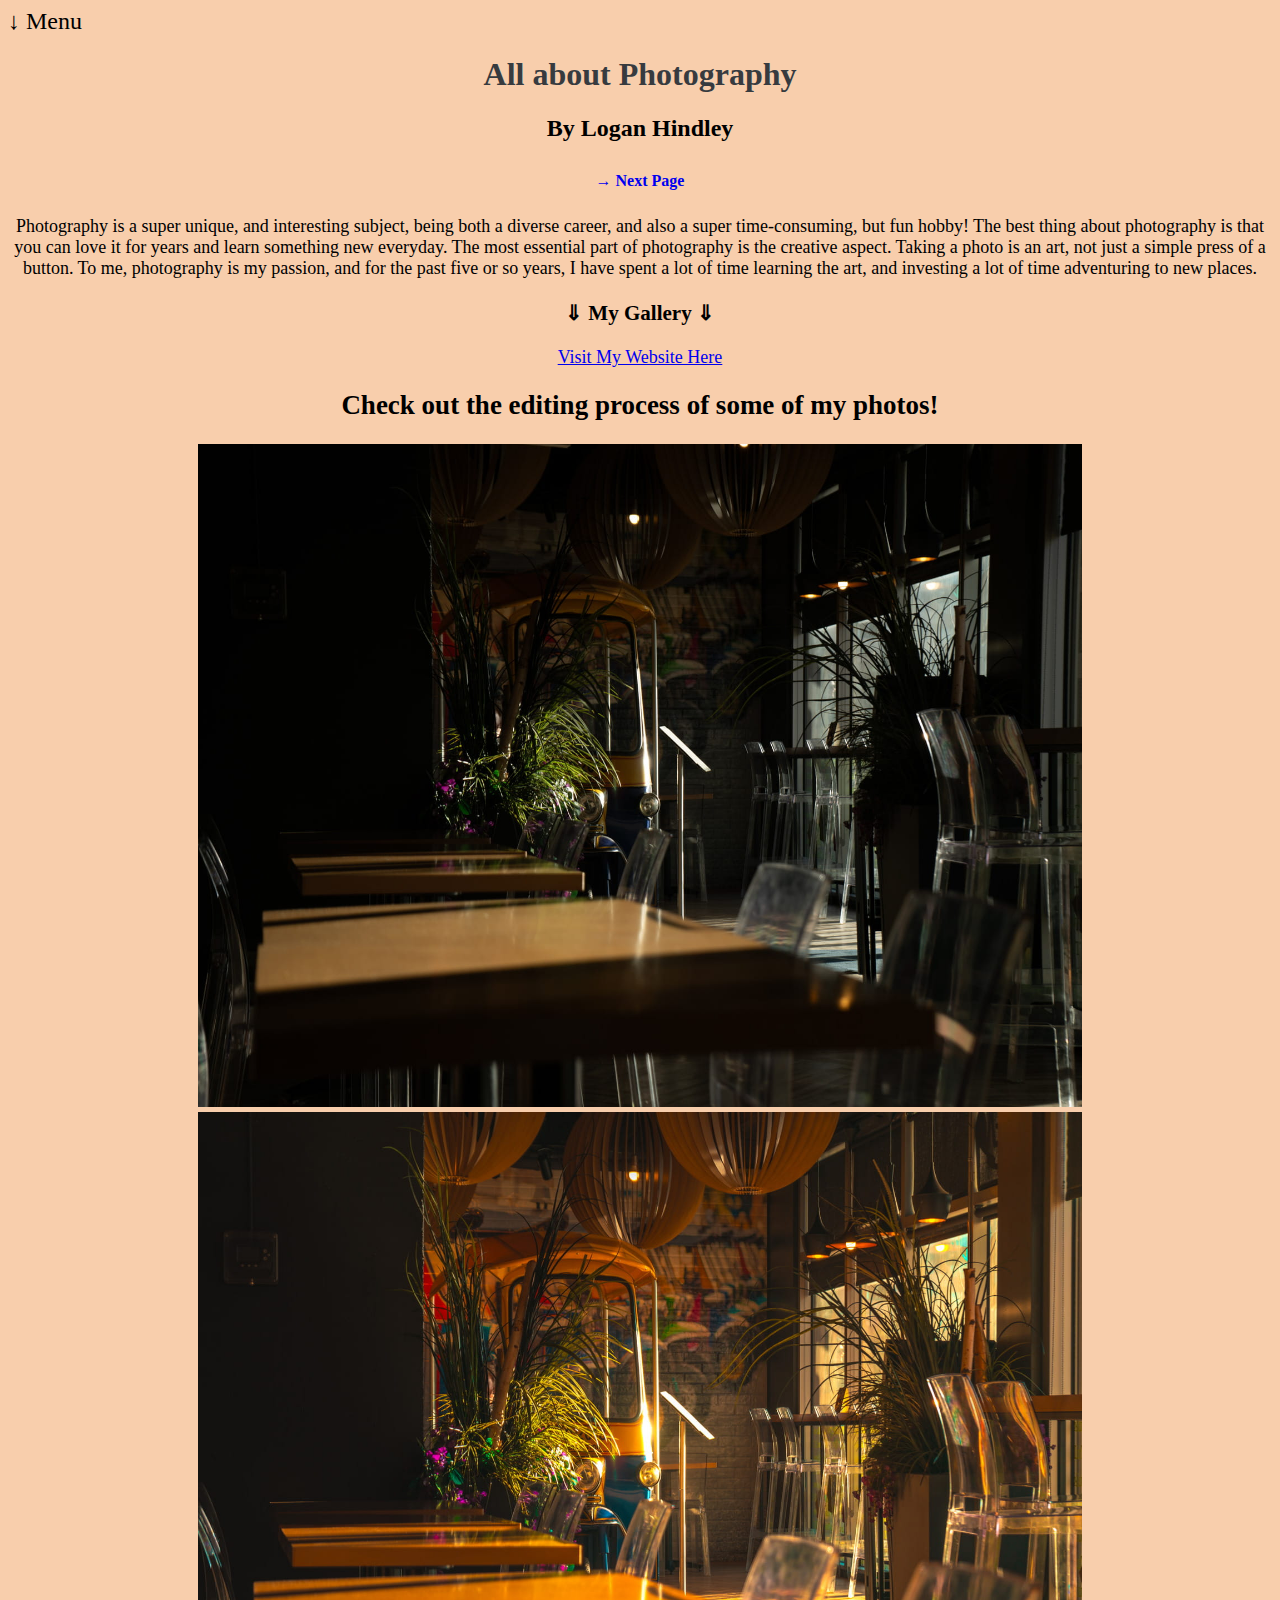
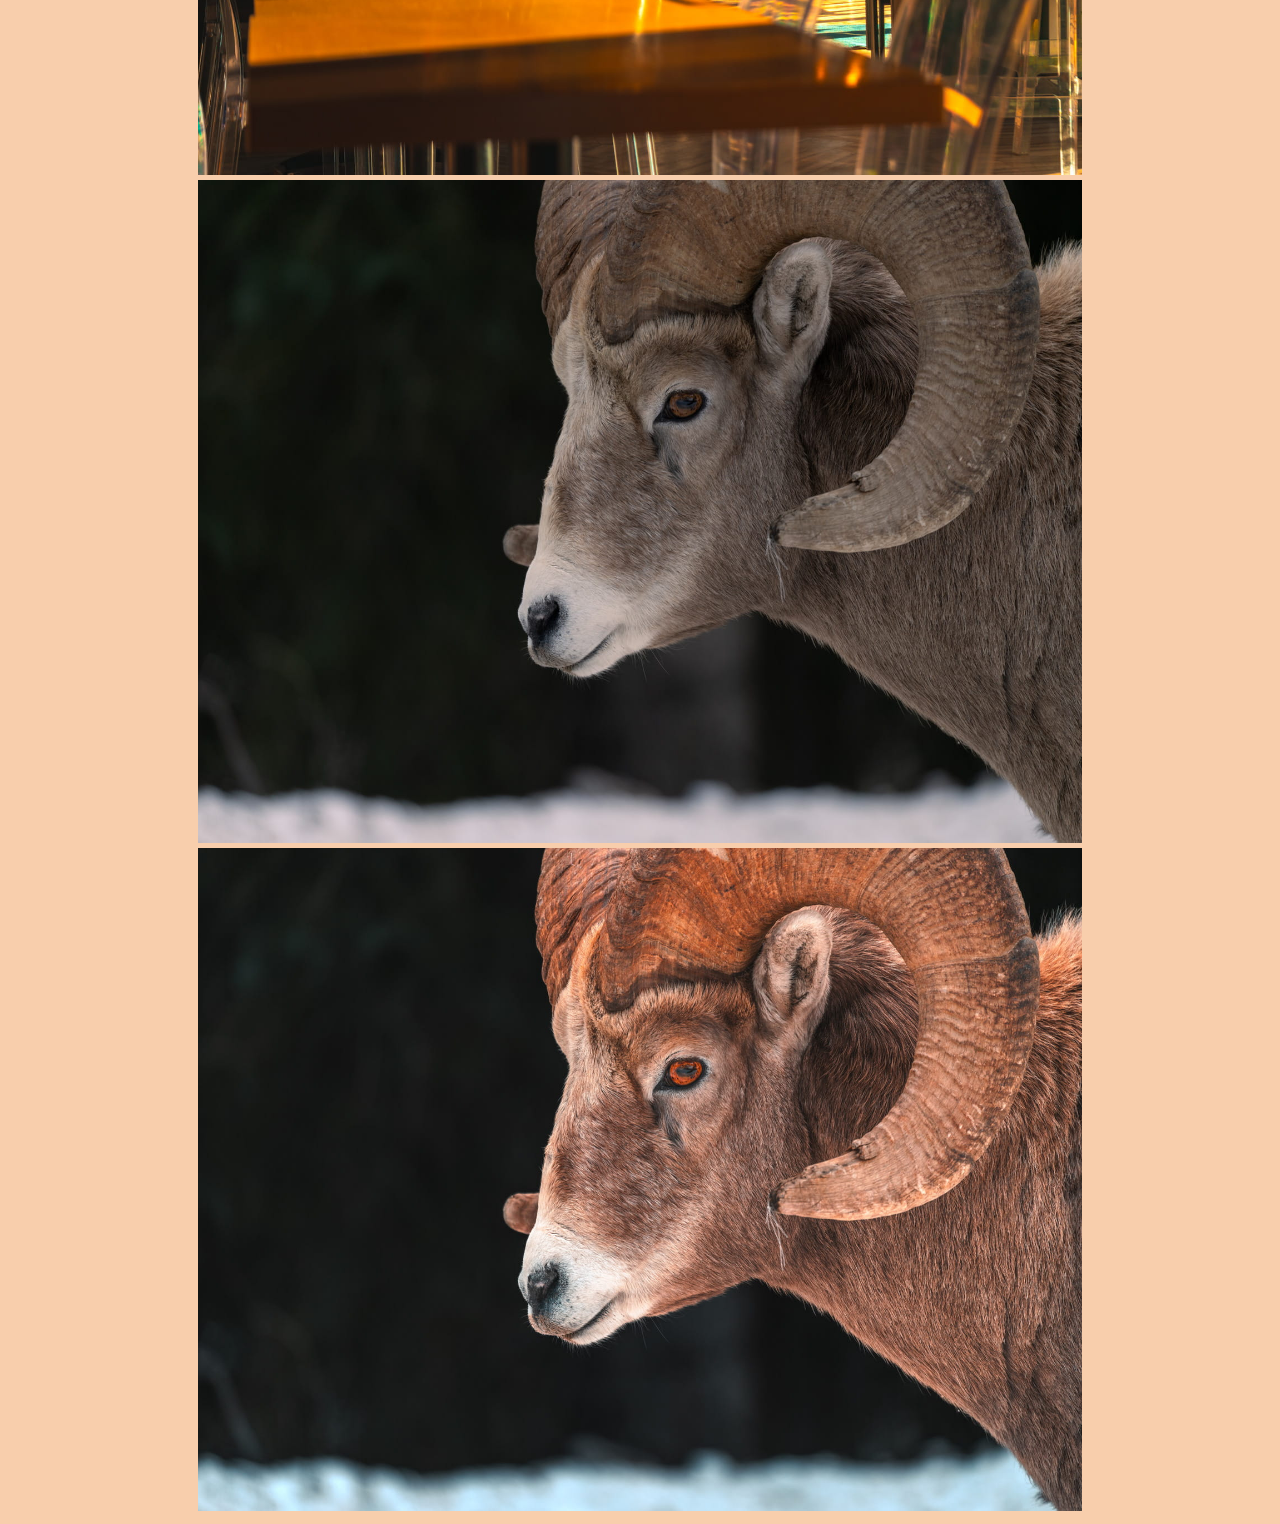
<file: index.html>
<!DOCTYPE html>
<html lang="en">

<head>
    <meta charset="UTF-8">
    <meta name="viewport" content="width=device-width, initial-scale=1.0">
    <title>All About Photography</title>
    <link rel="stylesheet" type="text/css" href="custom.css">
    <script src="java.js"></script> <!-- Maybe move down-->
    <style>
        a:hover {
            color: lightseagreen;
        }
    </style>
    <!--Colour Choice Grays #44484F, #373B3f. Reds #955955, #E48885. Backing #F8CEAC-->
</head>

<body>

    <div id="sidemenu" class="sidemenu1">
        <a href="javascript:void(0)" class="closemenubtn" onclick="NavMenuClose()">&times;</a>
        <a href="index.html">Home</a>
        <a href="cameras.html">Cameras</a>
        <a href="brands.html">Brands</a>
        <a href="lenses.html">Lenses</a>
        <a href="composition.html">Composition</a>
        <br>
        <div class="dropdown">
            <button class="dropbtn">Camera Settings
                <i class="fa-caret-down" aria-hidden="true"></i>
            </button>
            <div class="dropdown-content">
                <a href="iso.html">Light Sensitivity</a>
                <a href="shutter.html">Shutter Speed</a>
                <a href="aperture.html">Aperture</a>
            </div>
        </div>

    </div>

    <span class="openmenu" onclick="NavMenuOpen()">&#8595; Menu</span>




    <h1>All about Photography</h1>
    <h2 style="text-align: center;">By Logan Hindley</h2>
    <p class="CycleLinks">
    <a href="cameras.html" style="text-decoration: none;">&#8594; Next Page</a>
    </p>
    <div class="maintext">
        Photography is a super unique, and interesting subject, being both a diverse career, and also a super
        time-consuming, but fun hobby!
        The best thing about photography is that you can love it for years and learn something new everyday. The most
        essential part of photography is the creative aspect. Taking a photo is an art, not just a simple press of a
        button.
        To me, photography is my passion, and for the past five or so years, I have spent a lot of time learning the
        art, and investing a lot of time adventuring to new places.
        <br>
        <h3>&#8659; My Gallery &#8659;</h3>
        <a href="https://loganhindley.ca" target="_blank">Visit My Website Here</a>
        <h2>Check out the editing process of some of my photos!</h2>
        <div class="images">
            <img src="mywork/DSC01598.jpg" alt="Before" width="884" height="663" class="floatleft">
          
            <img src="mywork/DSC01598-2.jpg" alt="After" width="884" height="663" class="floatright">
        </div>

        <div class="images">
            <img src="mywork/DSC01953.jpg" alt="Before" width="884" height="663" class="floatleft">
          
            <img src="mywork/DSC01953-2.jpg" alt="After" width="884" height="663" class="floatright">
        </div>

    </div>

</body>

</html>
</file>
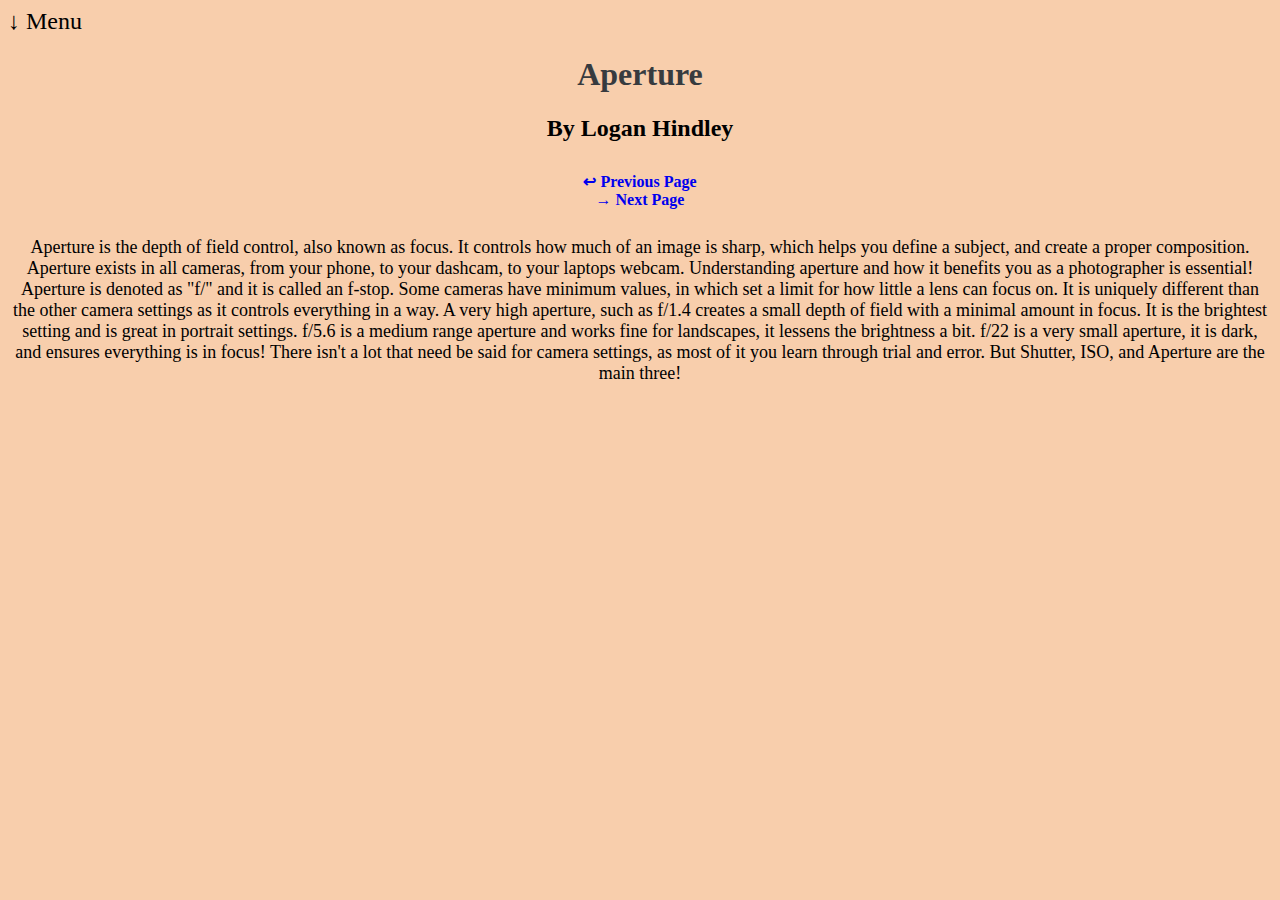
<file: aperture.html>
<!DOCTYPE html>
<html lang="en">

<head>
  <meta charset="UTF-8">
  <meta name="viewport" content="width=device-width, initial-scale=1.0">
  <title>Aperture</title>
  <link rel="stylesheet" type="text/css" href="custom.css">
  <script src="java.js"></script>
  <style>
    a:hover {
      color: lightseagreen;
    }
  </style>
</head>

<body>
  <div id="sidemenu" class="sidemenu1">
    <a href="javascript:void(0)" class="closemenubtn" onclick="NavMenuClose()">&times;</a>
    <a href="index.html">Home</a>
    <a href="cameras.html">Cameras</a>
    <a href="brands.html">Brands</a>
    <a href="lenses.html">Lenses</a>
    <a href="composition.html">Composition</a>
    <br>
    <div class="dropdown">
      <button class="dropbtn">Camera Settings
        <i class="fa-caret-down" aria-hidden="true"></i>
      </button>
      <div class="dropdown-content">
        <a href="iso.html">Light Sensitivity</a>
        <a href="shutter.html">Shutter Speed</a>
        <a href="aperture.html">Aperture</a>
      </div>
    </div>

  </div>

  <span class="openmenu" onclick="NavMenuOpen()">&#8595; Menu</span>

  <h1>Aperture</h1>
  <h2 style="text-align: center;">By Logan Hindley</h2>
  <p class="CycleLinks">
    <a href="shutter.html" style="text-decoration: none;"> &#8617; Previous Page</a><br>
    <a href="index.html" style="text-decoration: none;">&#8594; Next Page</a>
  </p>
  <p class="maintext">Aperture is the depth of field control, also known as focus. It controls how much of an image is
    sharp, which helps
    you define a subject, and create a proper composition. Aperture exists in all cameras, from your phone, to your
    dashcam, to your laptops webcam. Understanding aperture and how it benefits you as a photographer is essential!
    Aperture is denoted as "f/" and it is called an f-stop. Some cameras have minimum values, in which set a limit for
    how little a lens can focus on. It is uniquely different than the other camera settings as it controls everything in
    a way. A very high aperture, such as f/1.4 creates a small depth of field with a minimal amount in focus. It is the
    brightest setting and is great in portrait settings. f/5.6 is a medium range aperture and works fine for landscapes,
    it lessens the brightness a bit. f/22 is a very small aperture, it is dark, and ensures everything is in focus!
    There isn't a lot that need be said for camera settings, as most of it you learn through trial and error. But
    Shutter, ISO, and Aperture are the main three!</p>


</body>

</html>
</file>
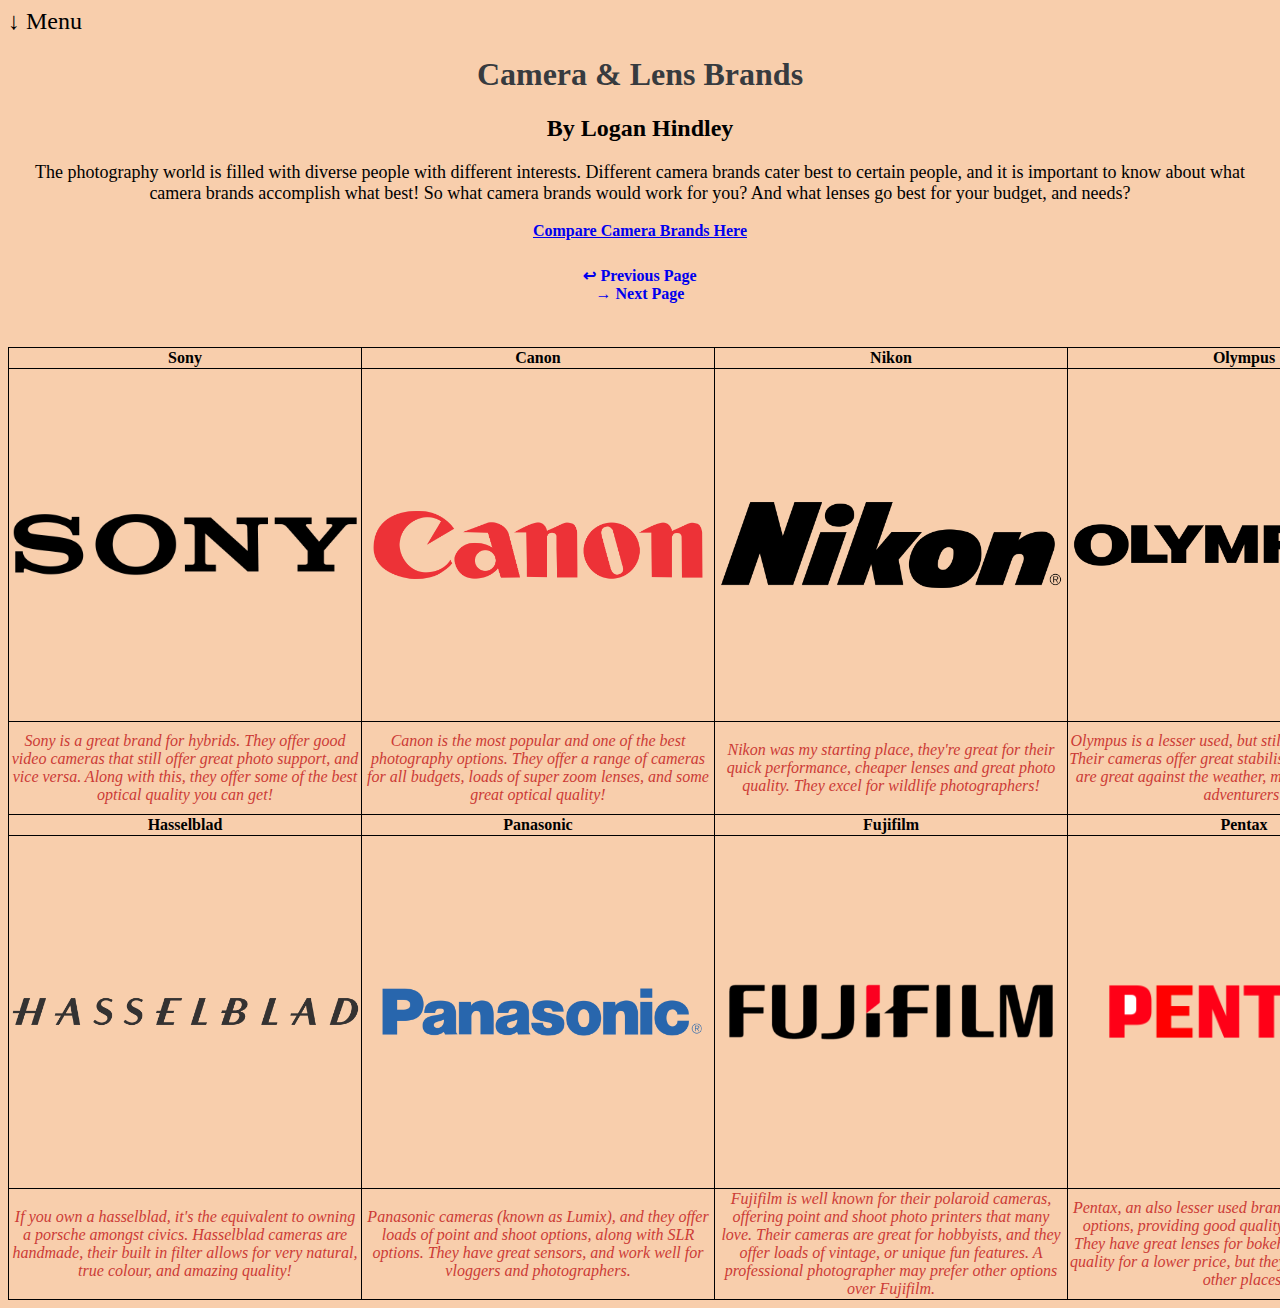
<file: brands.html>
<!DOCTYPE html>
<html lang="en">

<head>
  <meta charset="UTF-8">
  <meta name="viewport" content="width=device-width, initial-scale=1.0">
  <title>Camera Brands</title>
  <link rel="stylesheet" type="text/css" href="custom.css">
  <script src="java.js"></script>
  <style>
    a:hover {
      color: lightseagreen;
    }
  </style>
</head>

<body>
  <div id="sidemenu" class="sidemenu1">
    <a href="javascript:void(0)" class="closemenubtn" onclick="NavMenuClose()">&times;</a>
    <a href="index.html">Home</a>
    <a href="cameras.html">Cameras</a>
    <a href="brands.html">Brands</a>
    <a href="lenses.html">Lenses</a>
    <a href="composition.html">Composition</a>
    <br>
    <div class="dropdown">
      <button class="dropbtn">Camera Settings
        <i class="fa-caret-down" aria-hidden="true"></i>
      </button>
      <div class="dropdown-content">
        <a href="iso.html">Light Sensitivity</a>
        <a href="shutter.html">Shutter Speed</a>
        <a href="aperture.html">Aperture</a>
      </div>
    </div>

  </div>

  <span class="openmenu" onclick="NavMenuOpen()">&#8595; Menu</span>
  <h1>Camera & Lens Brands</h1>
  <h2 style="text-align: center;">By Logan Hindley</h2>
  <p class="maintext">The photography world is filled with diverse people with different interests. Different camera
    brands cater best to certain people, and it is important to know about what camera brands accomplish what best! So
    what camera brands would work for you? And what lenses go best for your budget, and needs?</p>
  <div id="comparelink"> <a href="https://www.dpreview.com/products/compare/cameras" target="_blank">Compare Camera
      Brands Here</a>
  </div>
  <p class="CycleLinks">
    <a href="cameras.html" style="text-decoration: none;"> &#8617; Previous Page</a><br>
    <a href="lenses.html" style="text-decoration: none;">&#8594; Next Page</a>
  </p>
  <br>
  <div>
    <table id="table02">
      <tr>
        <th>Sony</th>
        <th>Canon</th>
        <th>Nikon</th>
        <th>Olympus</th>
        <th>Leica</th>
      </tr>
      <tr>
        <td><img src="cambrands/Sony-logo.png" alt="Sony Logo" class="tableimg"></td>
        <td><img src="cambrands/Canon_logo_vector.png" alt="Canon Logo" class="tableimg"></td>
        <td><img src="cambrands/nikon-7-logo-png-transparent.png" alt="Nikon Logo" class="tableimg"></td>
        <td><img src="cambrands/olympus-2-logo-png-transparent.png" alt="Olympus Logo" class="tableimg"></td>
        <td><img src="cambrands/Leica_Camera_logo.svg.png" alt="Leica Logo" class="tableimg"></td>
      </tr>

      <tr class="BrandInfo">
        <td>Sony is a great brand for hybrids. They offer good video cameras that still offer great photo support, and
          vice versa. Along with this, they offer some of the best optical quality you can get!</td>
        <td>Canon is the most popular and one of the best photography options. They offer a range of cameras for all
          budgets, loads of super zoom lenses, and some great optical quality!</td>
        <td>Nikon was my starting place, they're great for their quick performance, cheaper lenses and great photo
          quality. They excel for wildlife photographers!</td>
        <td>Olympus is a lesser used, but still very capable brand. Their cameras offer great stabilisation, autofocus,
          and are great against the weather, making them great for adventurers! </td>
        <td>Leica jumps up to the most expensive end. Their cameras are sought after and great for street photographers.
          Their cameras are expensive due to the quality of their buid, and they produce less due to the smaller nature
          of their company.</td>
      </tr>
      <tr>
        <th>Hasselblad</th>
        <th>Panasonic</th>
        <th>Fujifilm</th>
        <th>Pentax</th>
        <th>Kodak</th>
      </tr>
      <tr>
      <td><img src="cambrands/Hasselblad_logo.svg.png" alt="Hasselblad Logo" class="tableimg"></td>
      <td><img src="cambrands/panasonic-logo-png-transparent.png" alt="Panasonic Logo" class="tableimg"></td>
      <td><img src="cambrands/fujifilm-logo_brandlogos.net_sknbf-512x512.png" alt="FujiFilm Logo" class="tableimg"></td>
      <td><img src="cambrands/Pentax-Logo.wine.png" alt="Pentax Logo" class="tableimg"></td>
      <td><img src="cambrands/Kodak-logo-1971.png" alt="Kodak Logo" class="tableimg"></td>
      </tr>
      <tr class="BrandInfo">
        <td>If you own a hasselblad, it's the equivalent to owning a porsche amongst civics.
          Hasselblad cameras are handmade, their built in filter allows for very natural, true colour, and amazing
          quality!</td>
        <td>Panasonic cameras (known as Lumix), and they offer loads of point and shoot options, along with SLR options.
          They have great sensors, and work well for vloggers and photographers.</td>
        <td>Fujifilm is well known for their polaroid cameras, offering point and shoot photo printers that many love.
          Their cameras are great for hobbyists, and they offer loads of vintage, or unique fun features. A professional
          photographer may prefer other options over Fujifilm.</td>
        <td>Pentax, an also lesser used brand, is great for budget options, providing good quality and a lower price.
          They have great lenses for bokeh, and they offer high quality for a lower price, but they do sacrifice in some
          other places. </td>
        <td>Last but not least, Kodak, a brand that has been creating cameras for ages, focusing on film cameras and
          development, they paved the way for film cameras in the 70s and 80s. </td>
      </tr>
    </table>
  </div>
</body>

</html>
</file>
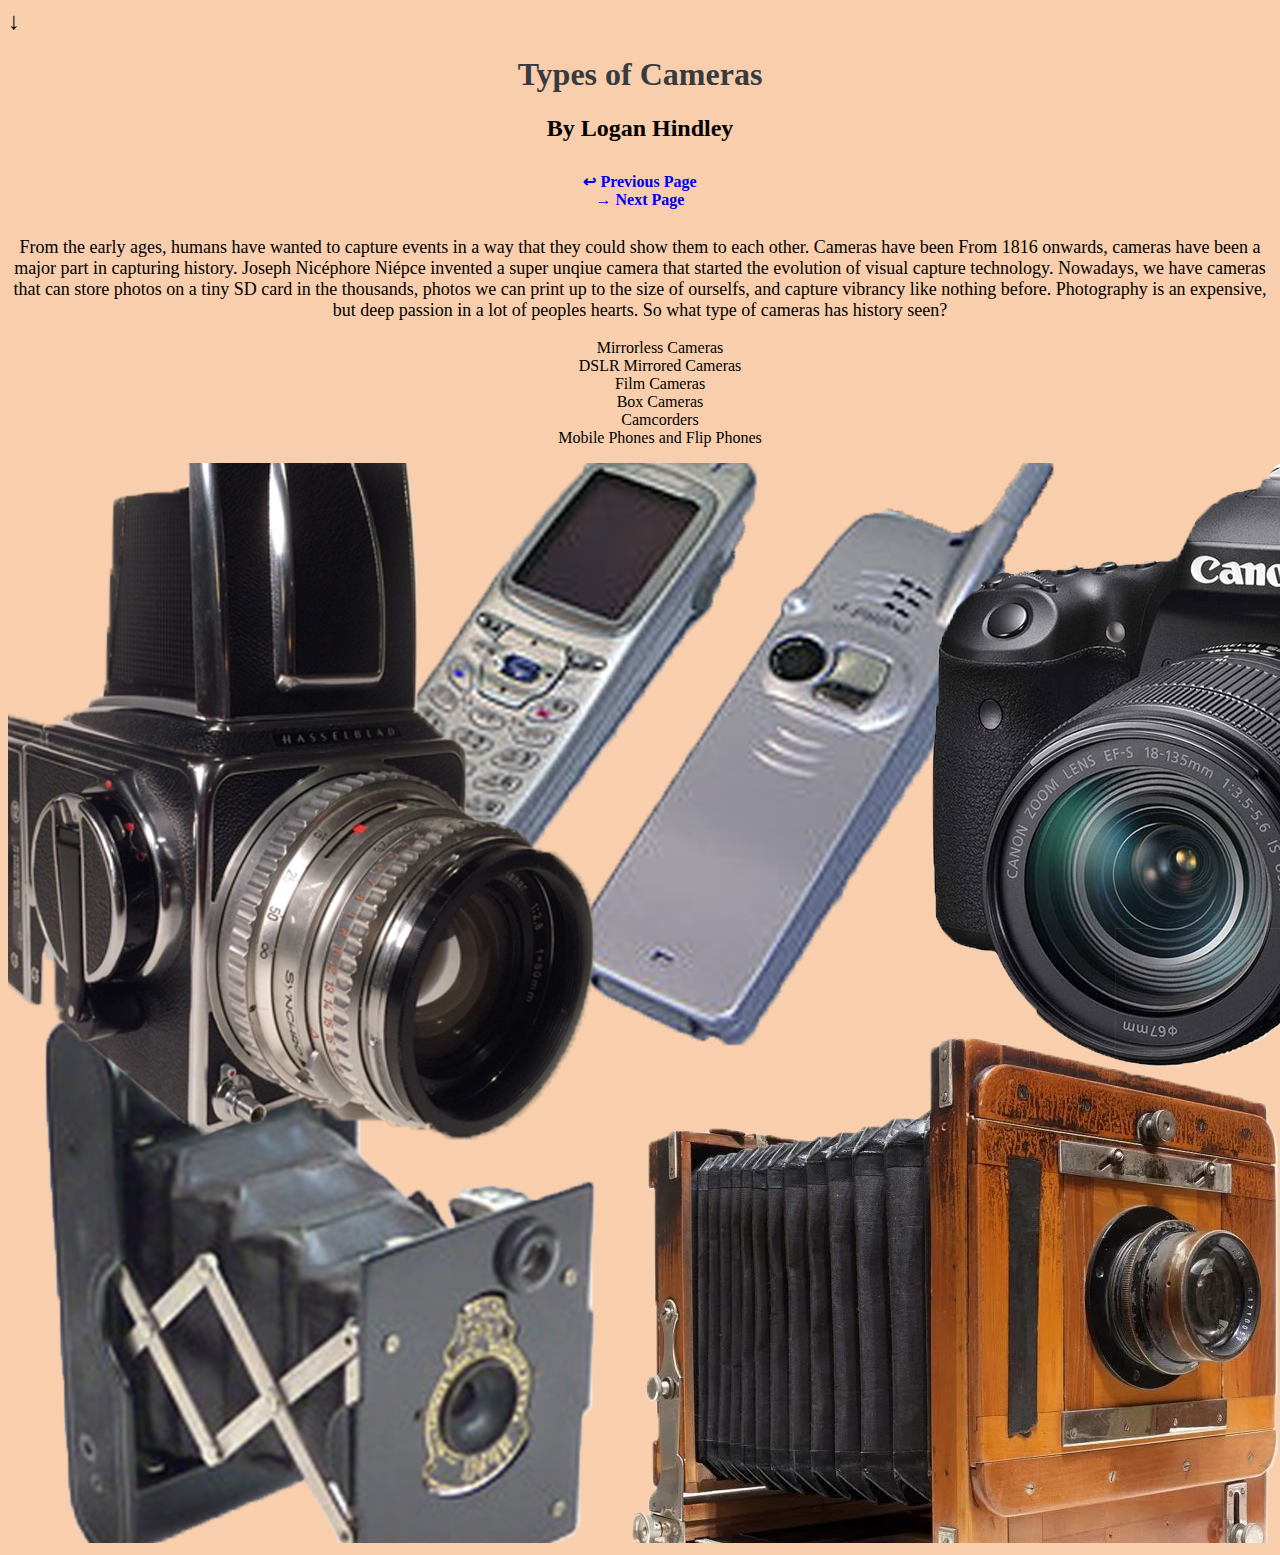
<file: cameras.html>
<!DOCTYPE html>
<html lang="en">

<head>
    <meta charset="UTF-8">
    <meta name="viewport" content="width=device-width, initial-scale=1.0">
    <title>Camera Bodies</title>
    <link rel="stylesheet" type="text/css" href="custom.css">
    <script src="java.js"></script>
    <style>
        a:hover {
            color: lightseagreen;
        }
    </style>
</head>

<body>
    <div id="sidemenu" class="sidemenu1">
        <!--Calls javascript to execute function NavMenuClose() when the link associated with the image &times is clicked.-->
        <a href="javascript:void(0)" class="closemenubtn" onclick="NavMenuClose()">&times;</a>
        <a href="index.html">Home</a>
        <a href="cameras.html">Cameras</a>
        <a href="brands.html">Brands</a>
        <a href="lenses.html">Lenses</a>
        <a href="composition.html">Composition</a>
        <br>
        <div class="dropdown">
            <button class="dropbtn">Camera Settings
                <i class="fa-caret-down" aria-hidden="true"></i>
            </button>
            <div class="dropdown-content">
                <a href="iso.html">Light Sensitivity</a>
                <a href="shutter.html">Shutter Speed</a>
                <a href="aperture.html">Aperture</a>
            </div>
        </div>

    </div>
    <!--Calls javascript to execute function NavMenuOpen() when the link associated with the image &#8595 is clicked.-->
    <span class="openmenu" onclick="NavMenuOpen()">&#8595;</span>

    <h1>Types of Cameras</h1>
    <h2 style="text-align: center;">By Logan Hindley</h2>
    <p class="CycleLinks">
        <a href="index.html" style="text-decoration: none;"> &#8617; Previous Page</a><br>
        <a href="brands.html" style="text-decoration: none;">&#8594; Next Page</a>
    </p>
    <p class="maintext">From the early ages, humans have wanted to capture events in a way that they could show them to
        each other. Cameras have been From 1816 onwards, cameras have been a major part in capturing history. Joseph
        Nicéphore Niépce invented a super unqiue camera that started the evolution of visual capture technology.
        Nowadays, we have cameras that can store photos on a tiny SD card in the thousands, photos we can print up to
        the size of ourselfs, and capture vibrancy like nothing before. Photography is an expensive, but deep passion in
        a lot of peoples hearts. So what type of cameras has history seen?</p>
    <ul id="cameralist">
        <li>Mirrorless Cameras</li>
        <li>DSLR Mirrored Cameras</li>
        <li>Film Cameras</li>
        <li>Box Cameras</li>
        <li>Camcorders</li>
        <li>Mobile Phones and Flip Phones</li>
    </ul>
    <img src="img/cameras.png" alt="Camera Collage" class="imgstyle">

</body>

</html>
</file>
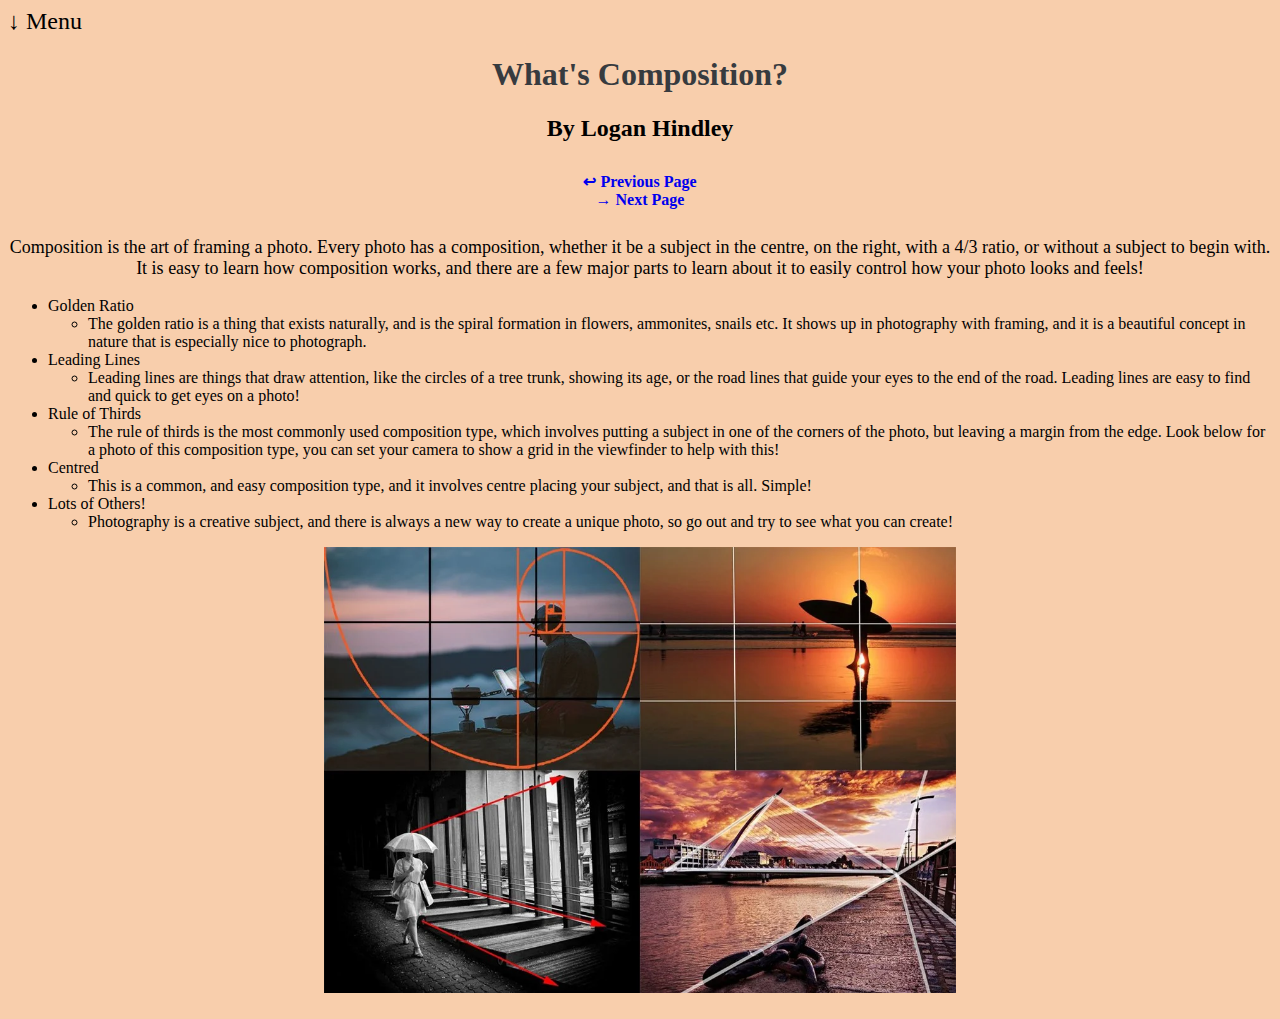
<file: composition.html>
<!DOCTYPE html>
<html lang="en">

<head>
  <meta charset="UTF-8">
  <meta name="viewport" content="width=device-width, initial-scale=1.0">
  <title>Composition</title>
  <link rel="stylesheet" type="text/css" href="custom.css">
  <script src="java.js"></script>
  <style>
    a:hover {
      color: lightseagreen;
    }
  </style>
</head>

<body>
  <div id="sidemenu" class="sidemenu1">
    <a href="javascript:void(0)" class="closemenubtn" onclick="NavMenuClose()">&times;</a>
    <a href="index.html">Home</a>
    <a href="cameras.html">Cameras</a>
    <a href="brands.html">Brands</a>
    <a href="lenses.html">Lenses</a>
    <a href="composition.html">Composition</a>
    <br>
    <div class="dropdown">
      <button class="dropbtn">Camera Settings
        <i class="fa-caret-down" aria-hidden="true"></i>
      </button>
      <div class="dropdown-content">
        <a href="iso.html">Light Sensitivity</a>
        <a href="shutter.html">Shutter Speed</a>
        <a href="aperture.html">Aperture</a>
      </div>
    </div>

  </div>

  <span class="openmenu" onclick="NavMenuOpen()">&#8595; Menu</span>

  <h1>What's Composition?</h1>
  <h2 style="text-align: center;">By Logan Hindley</h2>
  <p class="CycleLinks">
    <a href="lenses.html" style="text-decoration: none;"> &#8617; Previous Page</a><br>
    <a href="iso.html" style="text-decoration: none;">&#8594; Next Page</a>
  </p>
  <P class="maintext">Composition is the art of framing a photo. Every photo has a composition, whether it be a subject
    in the centre, on the right, with a 4/3 ratio, or without a subject to begin with. It is easy to learn how
    composition works, and there are a few major parts to learn about it to easily control how your photo looks and
    feels!</P>

  <ul>
    <li>Golden Ratio</li>
    <li style="list-style: none;">
      <ul>
        <li>The golden ratio is a thing that exists naturally, and is the spiral formation in flowers, ammonites, snails
          etc. It shows up in photography with framing, and it is a beautiful concept in nature that is especially nice
          to
          photograph.</li>
      </ul>
    </li>

    <li>Leading Lines</li>
    <li style="list-style: none;">
      <ul>
        <li>Leading lines are things that draw attention, like the circles of a tree trunk, showing its age, or the road
          lines that guide your eyes to the end of the road. Leading lines are easy to find and quick to get eyes on a
          photo!</li>
      </ul>

    <li>Rule of Thirds</li>
    <li style="list-style: none;">
      <ul>
        <li>The rule of thirds is the most commonly used composition type, which involves putting a subject in one of
          the
          corners of the photo, but leaving a margin from the edge. Look below for a photo of this composition type, you
          can set your camera to show a grid in the viewfinder to help with this!</li>
      </ul>
    </li>

    <li>Centred</li>
    <li style="list-style: none;">
      <ul>
        <li>This is a common, and easy composition type, and it involves centre placing your subject, and that is all.
          Simple!</li>
      </ul>
    </li>

    <li>Lots of Others!</li>
    <li style="list-style: none;">
      <ul>
        <li>
          Photography is a creative subject, and there is always a new way to create a unique photo, so go out and try
          to
          see what you can create!
        </li>
      </ul>
    </li>
  </ul>
  <img src="img/9738cd_f6ff6cfc2eb440beb9b738ea6f32bb73~mv2.jpg.webp" alt="composition types" id="compimg">
  <br>
</body>

</html>
</file>
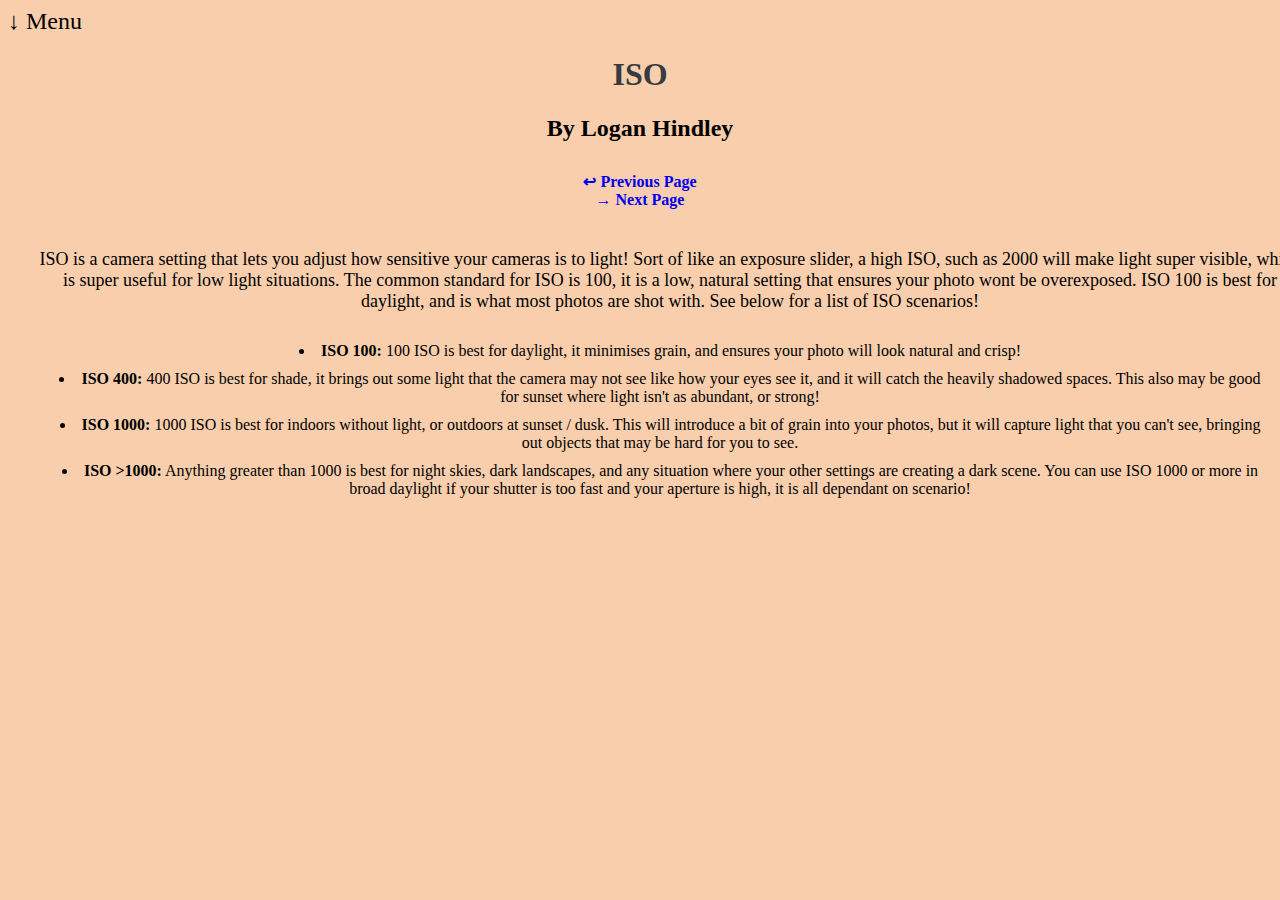
<file: iso.html>
<!DOCTYPE html>
<html lang="en">

<head>
  <meta charset="UTF-8">
  <meta name="viewport" content="width=device-width, initial-scale=1.0">
  <title>ISO</title>
  <link rel="stylesheet" type="text/css" href="custom.css">
  <script src="java.js"></script>
  <style>
    a:hover {
      color: lightseagreen;
    }
  </style>
</head>

<body>
  <div id="sidemenu" class="sidemenu1">
    <a href="javascript:void(0)" class="closemenubtn" onclick="NavMenuClose()">&times;</a>
    <a href="index.html">Home</a>
    <a href="cameras.html">Cameras</a>
    <a href="brands.html">Brands</a>
    <a href="lenses.html">Lenses</a>
    <a href="composition.html">Composition</a>
    <br>
    <div class="dropdown">
      <button class="dropbtn">Camera Settings
        <i class="fa-caret-down" aria-hidden="true"></i>
      </button>
      <div class="dropdown-content">
        <a href="iso.html">Light Sensitivity</a>
        <a href="shutter.html">Shutter Speed</a>
        <a href="aperture.html">Aperture</a>
      </div>
    </div>

  </div>

  <span class="openmenu" onclick="NavMenuOpen()">&#8595; Menu</span>

  <h1>ISO</h1>
  <h2 style="text-align: center;">By Logan Hindley</h2>
  <p class="CycleLinks">
    <a href="composition.html" style="text-decoration: none;"> &#8617; Previous Page</a><br>
    <a href="shutter.html" style="text-decoration: none;">&#8594; Next Page</a>
  </p>
  <p class="maintext" style="margin: 30px;">ISO is a camera setting that lets you adjust how sensitive your cameras is
    to light! Sort of like an exposure slider, a high ISO, such as 2000 will make light super visible, which is super
    useful for low light situations. The common standard for ISO is 100, it is a low, natural setting that ensures your
    photo wont be overexposed. ISO 100 is best for daylight, and is what most photos are shot with. See below for a list
    of ISO scenarios!</p>

  <ul id="isolist">
    <li style="margin: 10px;"><strong>ISO 100:</strong> 100 ISO is best for daylight, it minimises grain, and ensures
      your photo will look natural and crisp!</li>
    <li style="margin: 10px;"><strong>ISO 400:</strong> 400 ISO is best for shade, it brings out some light that the
      camera may not see like how your eyes see it, and it will catch the heavily shadowed spaces. This also may be good
      for sunset where light isn't as abundant, or strong!</li>
    <li style="margin: 10px;"><strong>ISO 1000:</strong> 1000 ISO is best for indoors without light, or outdoors at
      sunset / dusk. This will introduce a bit of grain into your photos, but it will capture light that you can't see,
      bringing out objects that may be hard for you to see.</li>
    <li style="margin: 10px;"><strong>ISO &gt;1000:</strong> Anything greater than 1000 is best for night skies, dark
      landscapes, and any situation where your other settings are creating a dark scene. You can use ISO 1000 or more in
      broad daylight if your shutter is too fast and your aperture is high, it is all dependant on scenario!</li>
  </ul>

</body>

</html>
</file>
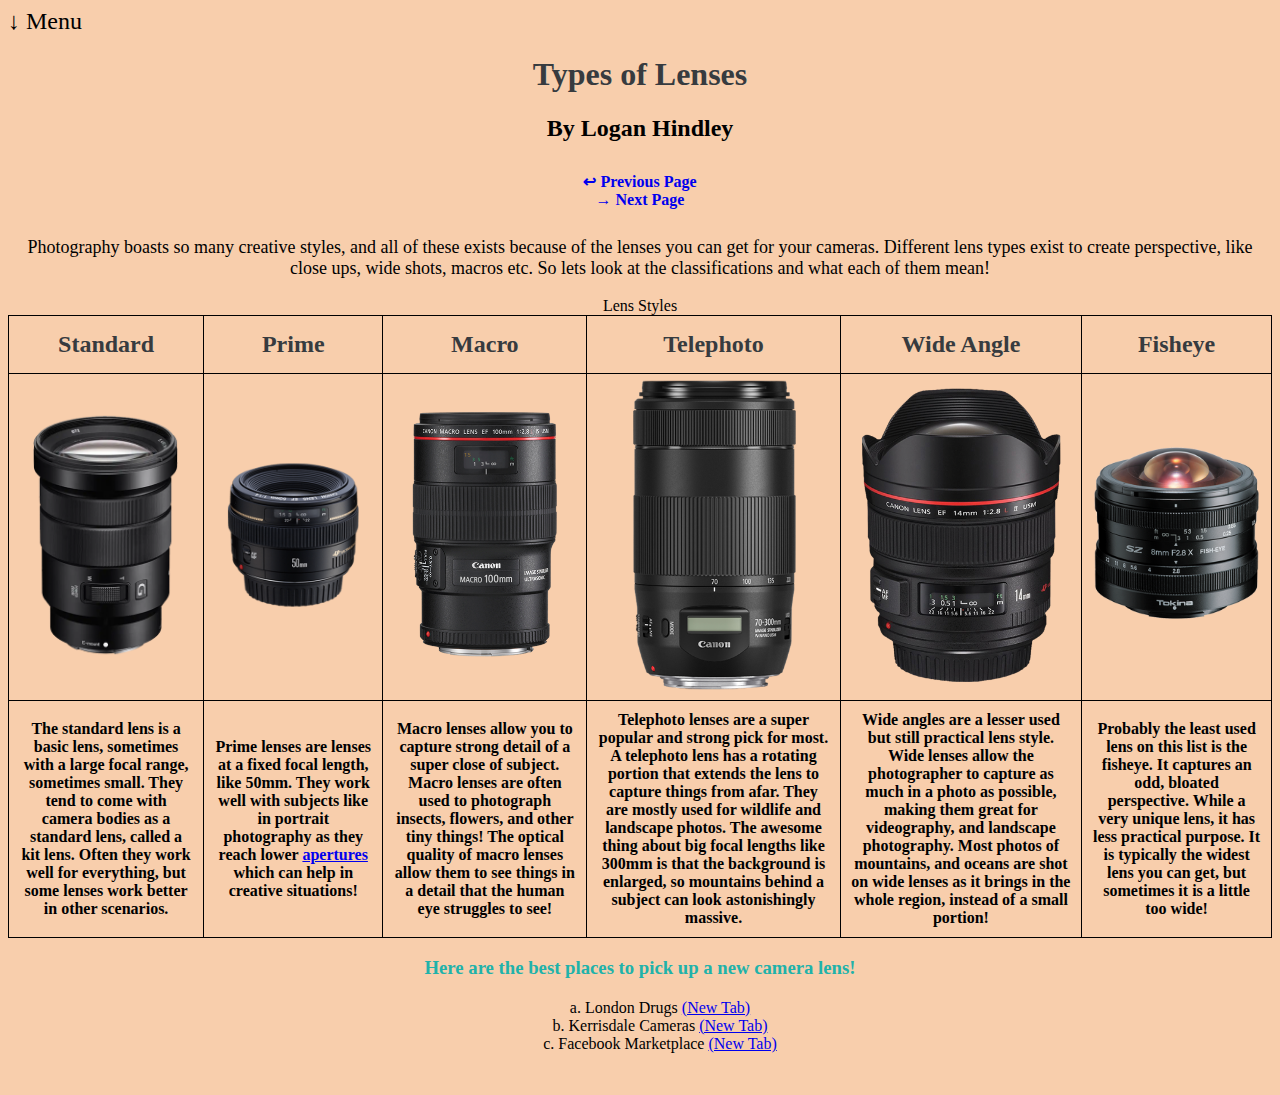
<file: lenses.html>
<!DOCTYPE html>
<html lang="en">

<head>
  <meta charset="UTF-8">
  <meta name="viewport" content="width=device-width, initial-scale=1.0">
  <title>Lenses</title>
  <link rel="stylesheet" type="text/css" href="custom.css">
  <script src="java.js"></script>
  <style>
    a:hover {
      color: lightseagreen;
    }
  </style>
</head>

<body>
  <div id="sidemenu" class="sidemenu1">
    <a href="javascript:void(0)" class="closemenubtn" onclick="NavMenuClose()">&times;</a>
    <a href="index.html">Home</a>
    <a href="cameras.html">Cameras</a>
    <a href="brands.html">Brands</a>
    <a href="lenses.html">Lenses</a>
    <a href="composition.html">Composition</a>
    <br>
    <div class="dropdown">
      <button class="dropbtn">Camera Settings
        <i class="fa-caret-down" aria-hidden="true"></i>
      </button>
      <div class="dropdown-content">
        <a href="iso.html">Light Sensitivity</a>
        <a href="shutter.html">Shutter Speed</a>
        <a href="aperture.html">Aperture</a>
      </div>
    </div>

  </div>

  <span class="openmenu" onclick="NavMenuOpen()">&#8595; Menu</span>

  <h1>Types of Lenses</h1>
  <h2 style="text-align: center;">By Logan Hindley</h2>
  <p class="CycleLinks">
    <a href="brands.html" style="text-decoration: none;"> &#8617; Previous Page</a><br>
    <a href="composition.html" style="text-decoration: none;">&#8594; Next Page</a>
  </p>
  <p class="maintext">
    Photography boasts so many creative styles, and all of these exists because of the lenses you can get for your
    cameras. Different lens types exist to create perspective, like close ups, wide shots, macros etc. So lets look at
    the classifications and what each of them mean!
  </p>
  <!-- Flex Box for Lenses -->
  <table class="lenstable">
    <caption>Lens Styles</caption>
    <tr>
      <th class="lensheader">Standard</th>
      <th class="lensheader">Prime</th>
      <th class="lensheader">Macro</th>
      <th class="lensheader">Telephoto</th>
      <th class="lensheader">Wide Angle</th>
      <th class="lensheader">Fisheye</th>
    </tr>
    <tr>
      <td><img src="lenses/lens2/standard.png" class="tableimg1" alt="standard"></td>
      <td><img src="lenses/lens2/prime.png" class="tableimg1" alt="prime"></td>
      <td><img src="lenses/lens2/macro.png" class="tableimg1" alt="macro"></td>
      <td><img src="lenses/lens2/telephoto.png" class="tableimg1" alt="telephoto"></td>
      <td><img src="lenses/lens2/wide.png" class="tableimg1" alt="wide"></td>
      <td><img src="lenses/lens2/fisheye.png" class="tableimg1" alt="fisheye"></td>
    <tr>
      <td class="texttable">The standard lens is a basic lens, sometimes with a large focal range, sometimes small. They
        tend to come with camera bodies as a standard lens, called a kit lens. Often they work well for everything, but
        some lenses work better in other scenarios.</td>
      <td class="texttable">Prime lenses are lenses at a fixed focal length, like 50mm. They work well with subjects
        like in portrait photography as they reach lower <a href="aperture.html">apertures</a> which can help in
        creative situations!</td>
      <td class="texttable">Macro lenses allow you to capture strong detail of a super close of subject. Macro lenses
        are often used to photograph insects, flowers, and other tiny things! The optical quality of macro lenses allow
        them to see things in a detail that the human eye struggles to see!</td>
      <td class="texttable">Telephoto lenses are a super popular and strong pick for most. A telephoto lens has a
        rotating portion that extends the lens to capture things from afar. They are mostly used for wildlife and
        landscape photos. The awesome thing about big focal lengths like 300mm is that the background is enlarged, so
        mountains behind a subject can look astonishingly massive.</td>
      <td class="texttable">Wide angles are a lesser used but still practical lens style. Wide lenses allow the
        photographer to capture as much in a photo as possible, making them great for videography, and landscape
        photography. Most photos of mountains, and oceans are shot on wide lenses as it brings in the whole region,
        instead of a small portion!</td>
      <td class="texttable">Probably the least used lens on this list is the fisheye. It captures an odd, bloated
        perspective. While a very unique lens, it has less practical purpose. It is typically the widest lens you can
        get, but sometimes it is a little too wide!</td>

    </tr>

  </table>
  <h3 id="LocationsTitle">Here are the best places to pick up a new camera lens!</h3>
  <ol id="Locations">
    <li>
      London Drugs <a href="https://londondrugs.com" target="_blank">(New Tab)</a>
    </li>
    <li>
      Kerrisdale Cameras <a href="https://kerrisdalecameras.com" target="_blank">(New Tab)</a>
    </li>
    <li>
      Facebook Marketplace <a href="https://facebook.com" target="_blank">(New Tab)</a>
    </li>
  </ol>
  <br>
</body>

</html>
</file>
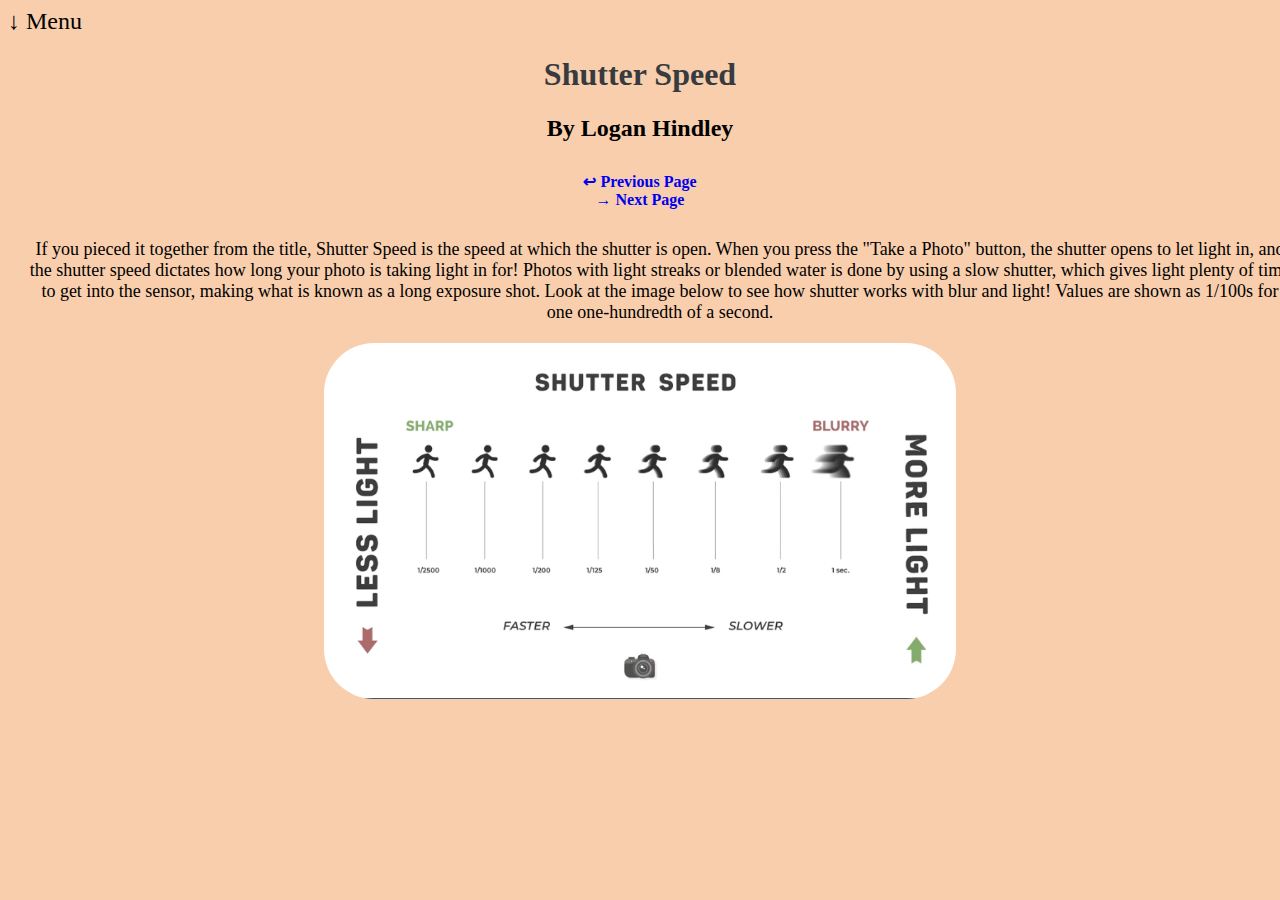
<file: shutter.html>
<!DOCTYPE html>
<html lang="en">

<head>
  <meta charset="UTF-8">
  <meta name="viewport" content="width=device-width, initial-scale=1.0">
  <title>Shutter Speed</title>
  <link rel="stylesheet" type="text/css" href="custom.css">
  <script src="java.js"></script>
  <style>
    a:hover {
      color: lightseagreen;
    }
  </style>
</head>

<body>
  <div id="sidemenu" class="sidemenu1">
    <a href="javascript:void(0)" class="closemenubtn" onclick="NavMenuClose()">&times;</a>
    <a href="index.html">Home</a>
    <a href="cameras.html">Cameras</a>
    <a href="brands.html">Brands</a>
    <a href="lenses.html">Lenses</a>
    <a href="composition.html">Composition</a>
    <br>
    <div class="dropdown">
      <button class="dropbtn">Camera Settings
        <i class="fa-caret-down" aria-hidden="true"></i>
      </button>
      <div class="dropdown-content">
        <a href="iso.html">Light Sensitivity</a>
        <a href="shutter.html">Shutter Speed</a>
        <a href="aperture.html">Aperture</a>
      </div>
    </div>

  </div>

  <span class="openmenu" onclick="NavMenuOpen()">&#8595; Menu</span>

  <h1>Shutter Speed</h1>
  <h2 style="text-align: center;">By Logan Hindley</h2>
  <p class="CycleLinks">
    <a href="iso.html" style="text-decoration: none;"> &#8617; Previous Page</a><br>
    <a href="aperture.html" style="text-decoration: none;">&#8594; Next Page</a>
  </p>
  <p class="maintext" style="margin: 20px;">If you pieced it together from the title, Shutter Speed is the speed at
    which the shutter is open.
    When you press the "Take a Photo" button, the shutter opens to let light in, and the shutter speed dictates how long
    your photo is taking light in for! Photos with light streaks or blended water is done by using a slow shutter, which
    gives light plenty of time to get into the sensor, making what is known as a long exposure shot. Look at the image
    below to see how shutter works with blur and light! Values are shown as 1/100s for one one-hundredth of a second.
  </p>
  <img src="img/shutterspeed.png" alt="Shutter Speed"
    style="margin-left: auto; margin-right: auto; width: 50%; display: block; border-radius: 50px;">
</body>

</html>
</file>
<file: custom.css>
h1 {
  text-align: center;
  color: #373b3f;
}

body {
  background-color: #f8ceac;
  font-family: Georgia, "Times New Roman", Times, serif;
}

.maintext {
  display: block;
  margin-left: auto;
  margin-right: auto;
  width: 100%;
  text-align: center;
  font-size: 18px;
}

.sidemenu1 {
  height: 100%;
  width: 0;
  position: fixed;
  z-index: 1;
  top: 0;
  left: 0;
  background-color: #373b3f;
  overflow-x: hidden;
  transition: 0.3s;
  padding-top: 10px;
}

.sidemenu1 a,
.dropbtn {
  padding: 10px 8px 10px 32px;
  text-decoration: none;
  font-family: Georgia, serif;
  font-size: 25px;
  text-align: left;
  color: white;
  display: block;
  transition: 0.1s;
  border: none;
  background-color: #373b3f;
}

.sidemenu1 a:hover,
.dropbtn:hover {
  color: #955955;
}

.sidemenu1 .closemenubtn {
  position: absolute;
  top: 0;
  right: 25px;
  font-size: 36px;
}

.dropdown-content {
  display: none;
  position: absolute;
  min-width: 160px;
  box-shadow: 0px 8px 16px 0px #44484f;
  border-radius: 10px;
  z-index: 1;
  padding: 10px;
}

.dropdown-content a {
  padding: 5px 16px;
  text-decoration: none;
  display: block;
}

.dropdown-content a:hover {
  color: #955955;
}

.dropdown:hover .dropdown-content {
  display: block;
}
.dropbtn {
  padding-right: 15px;
}
.openmenu {
  font-size: 24px;
  font-family: inherit;
}

#cameralist {
  text-align: center;
  list-style: none;
}

#floatright {
  float: right;
}
#floatleft {
  float: left;
}
.images {
  margin: 0px;
}

.brandheaderleft {
  float: left;
  text-align: center;
  margin-top: 20px;
  margin-left: 20px;
}

#table02 {
  width: 100%;
  padding: 5px;
  border-collapse: collapse;
}
.tableimg {
  width: 350px;
  display: block;
  margin-left: auto;
  margin-right: auto;
}
.tableimg1 {
  width: 100%;
  justify-content: flex-start;
}

.BrandInfo {
  font-family: inherit;
  font-style: italic;
  color: #cc3b36;
  text-align: center;
}

#comparelink {
  font-weight: bold;
  text-align: center;
}

.lenstable {
  border-collapse: collapse;
  text-align: center;
  text-decoration: none;
  display: block;
  margin-left: auto;
  margin-right: auto;
  width: 100%;
}
.texttable {
  padding: 10px;
  font-weight: bold;
}

#LocationsTitle {
  text-align: center;
  color: lightseagreen;
}
#Locations {
  text-align: center;
  margin-top: 20px;
  list-style: lower-latin;
  list-style-position: inside;
}

#compimg {
  display: block;
  margin-left: auto;
  margin-right: auto;
  width: 50%;
}

.lensheader {
  color: #373b3f;
  font-size: 24px;
  padding-top: 15px;
  padding-bottom: 15px;
}

#isolist {
  justify-content: flex-start;
  width: auto;
  text-align: center;
  list-style-position: inside;
}

.CycleLinks {
  text-align: center;
  font-weight: bold;
  padding: 10px;
}

table th,
table td {
  border: 1px solid black;
}
</file>
